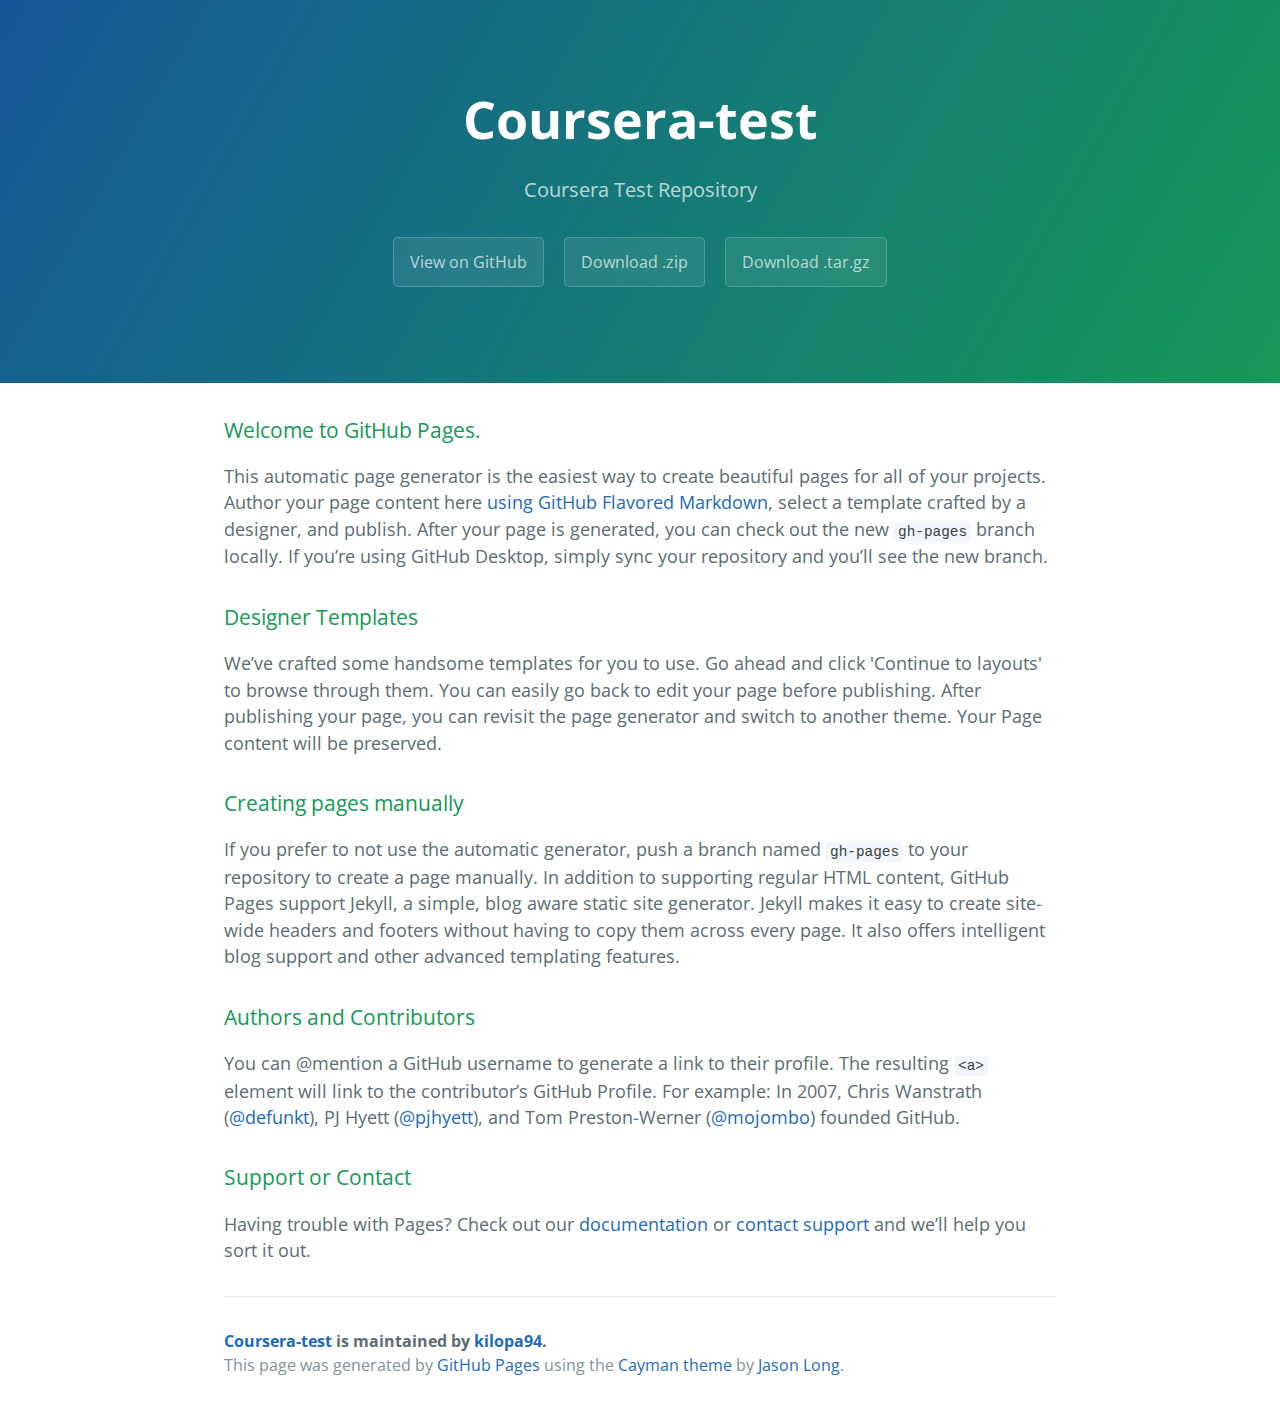
<file: index.html>
<!DOCTYPE html>
<html lang="en-us">
  <head>
    <meta charset="UTF-8">
    <title>Coursera-test by kilopa94</title>
    <meta name="viewport" content="width=device-width, initial-scale=1">
    <link rel="stylesheet" type="text/css" href="stylesheets/normalize.css" media="screen">
    <link href='https://fonts.googleapis.com/css?family=Open+Sans:400,700' rel='stylesheet' type='text/css'>
    <link rel="stylesheet" type="text/css" href="stylesheets/stylesheet.css" media="screen">
    <link rel="stylesheet" type="text/css" href="stylesheets/github-light.css" media="screen">
  </head>
  <body>
    <section class="page-header">
      <h1 class="project-name">Coursera-test</h1>
      <h2 class="project-tagline">Coursera Test Repository</h2>
      <a href="https://github.com/kilopa94/coursera-test" class="btn">View on GitHub</a>
      <a href="https://github.com/kilopa94/coursera-test/zipball/master" class="btn">Download .zip</a>
      <a href="https://github.com/kilopa94/coursera-test/tarball/master" class="btn">Download .tar.gz</a>
    </section>

    <section class="main-content">
      <h3>
<a id="welcome-to-github-pages" class="anchor" href="#welcome-to-github-pages" aria-hidden="true"><span aria-hidden="true" class="octicon octicon-link"></span></a>Welcome to GitHub Pages.</h3>

<p>This automatic page generator is the easiest way to create beautiful pages for all of your projects. Author your page content here <a href="https://guides.github.com/features/mastering-markdown/">using GitHub Flavored Markdown</a>, select a template crafted by a designer, and publish. After your page is generated, you can check out the new <code>gh-pages</code> branch locally. If you’re using GitHub Desktop, simply sync your repository and you’ll see the new branch.</p>

<h3>
<a id="designer-templates" class="anchor" href="#designer-templates" aria-hidden="true"><span aria-hidden="true" class="octicon octicon-link"></span></a>Designer Templates</h3>

<p>We’ve crafted some handsome templates for you to use. Go ahead and click 'Continue to layouts' to browse through them. You can easily go back to edit your page before publishing. After publishing your page, you can revisit the page generator and switch to another theme. Your Page content will be preserved.</p>

<h3>
<a id="creating-pages-manually" class="anchor" href="#creating-pages-manually" aria-hidden="true"><span aria-hidden="true" class="octicon octicon-link"></span></a>Creating pages manually</h3>

<p>If you prefer to not use the automatic generator, push a branch named <code>gh-pages</code> to your repository to create a page manually. In addition to supporting regular HTML content, GitHub Pages support Jekyll, a simple, blog aware static site generator. Jekyll makes it easy to create site-wide headers and footers without having to copy them across every page. It also offers intelligent blog support and other advanced templating features.</p>

<h3>
<a id="authors-and-contributors" class="anchor" href="#authors-and-contributors" aria-hidden="true"><span aria-hidden="true" class="octicon octicon-link"></span></a>Authors and Contributors</h3>

<p>You can @mention a GitHub username to generate a link to their profile. The resulting <code>&lt;a&gt;</code> element will link to the contributor’s GitHub Profile. For example: In 2007, Chris Wanstrath (<a href="https://github.com/defunkt" class="user-mention">@defunkt</a>), PJ Hyett (<a href="https://github.com/pjhyett" class="user-mention">@pjhyett</a>), and Tom Preston-Werner (<a href="https://github.com/mojombo" class="user-mention">@mojombo</a>) founded GitHub.</p>

<h3>
<a id="support-or-contact" class="anchor" href="#support-or-contact" aria-hidden="true"><span aria-hidden="true" class="octicon octicon-link"></span></a>Support or Contact</h3>

<p>Having trouble with Pages? Check out our <a href="https://help.github.com/pages">documentation</a> or <a href="https://github.com/contact">contact support</a> and we’ll help you sort it out.</p>

      <footer class="site-footer">
        <span class="site-footer-owner"><a href="https://github.com/kilopa94/coursera-test">Coursera-test</a> is maintained by <a href="https://github.com/kilopa94">kilopa94</a>.</span>

        <span class="site-footer-credits">This page was generated by <a href="https://pages.github.com">GitHub Pages</a> using the <a href="https://github.com/jasonlong/cayman-theme">Cayman theme</a> by <a href="https://twitter.com/jasonlong">Jason Long</a>.</span>
      </footer>

    </section>

  
  </body>
</html>
</file>
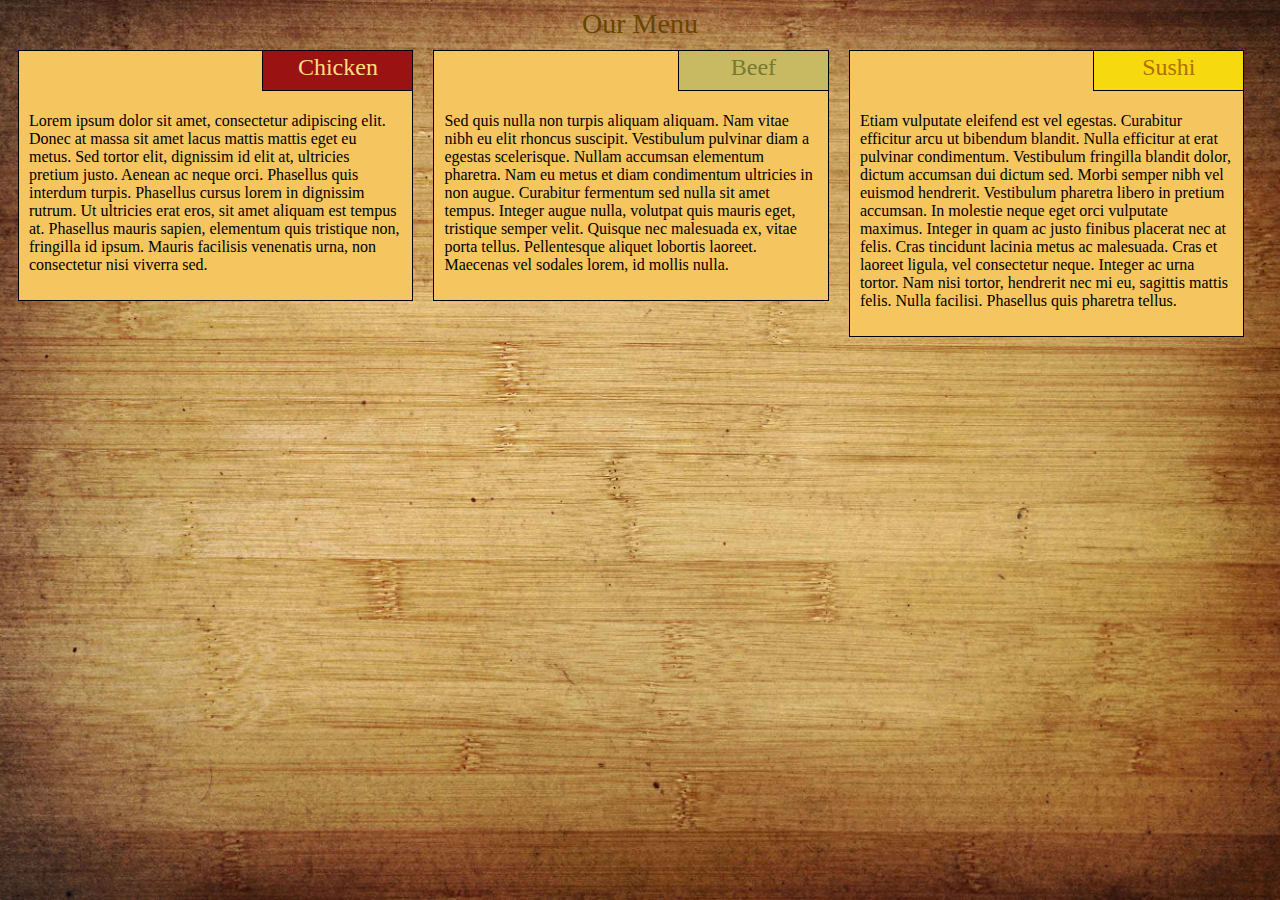
<file: module2-solution/index.html>
<!DOCTYPE html>
<html lang="en">
<head>
	<title>Assignment Solution for Module 2</title>
	<meta name="viewport" content="width=device-width, initial-scale=1">
	<link rel="stylesheet" type="text/css" href="css/styles.css">
</head>
<body>
<div class="pagetitle">Our Menu</div>
<div class="row">
	<div class="box">
		<p class="boxtitle">Chicken</p>
		<p class="boxcontent">Lorem ipsum dolor sit amet, consectetur adipiscing elit. Donec at massa sit amet lacus mattis mattis eget eu metus. Sed tortor elit, dignissim id elit at, ultricies pretium justo. Aenean ac neque orci. Phasellus quis interdum turpis. Phasellus cursus lorem in dignissim rutrum. Ut ultricies erat eros, sit amet aliquam est tempus at. Phasellus mauris sapien, elementum quis tristique non, fringilla id ipsum. Mauris facilisis venenatis urna, non consectetur nisi viverra sed.</p>
	</div>
	<div class="box">
		<p class="boxtitle">Beef</p>
		<p class="boxcontent">Sed quis nulla non turpis aliquam aliquam. Nam vitae nibh eu elit rhoncus suscipit. Vestibulum pulvinar diam a egestas scelerisque. Nullam accumsan elementum pharetra. Nam eu metus et diam condimentum ultricies in non augue. Curabitur fermentum sed nulla sit amet tempus. Integer augue nulla, volutpat quis mauris eget, tristique semper velit. Quisque nec malesuada ex, vitae porta tellus. Pellentesque aliquet lobortis laoreet. Maecenas vel sodales lorem, id mollis nulla.</p>
	</div>
	<div class="box">
		<p class="boxtitle">Sushi</p>
		<p class="boxcontent">Etiam vulputate eleifend est vel egestas. Curabitur efficitur arcu ut bibendum blandit. Nulla efficitur at erat pulvinar condimentum. Vestibulum fringilla blandit dolor, dictum accumsan dui dictum sed. Morbi semper nibh vel euismod hendrerit. Vestibulum pharetra libero in pretium accumsan. In molestie neque eget orci vulputate maximus. Integer in quam ac justo finibus placerat nec at felis. Cras tincidunt lacinia metus ac malesuada. Cras et laoreet ligula, vel consectetur neque. Integer ac urna tortor. Nam nisi tortor, hendrerit nec mi eu, sagittis mattis felis. Nulla facilisi. Phasellus quis pharetra tellus.</p>
	</div>
</div>
</body>
</html>
</file>
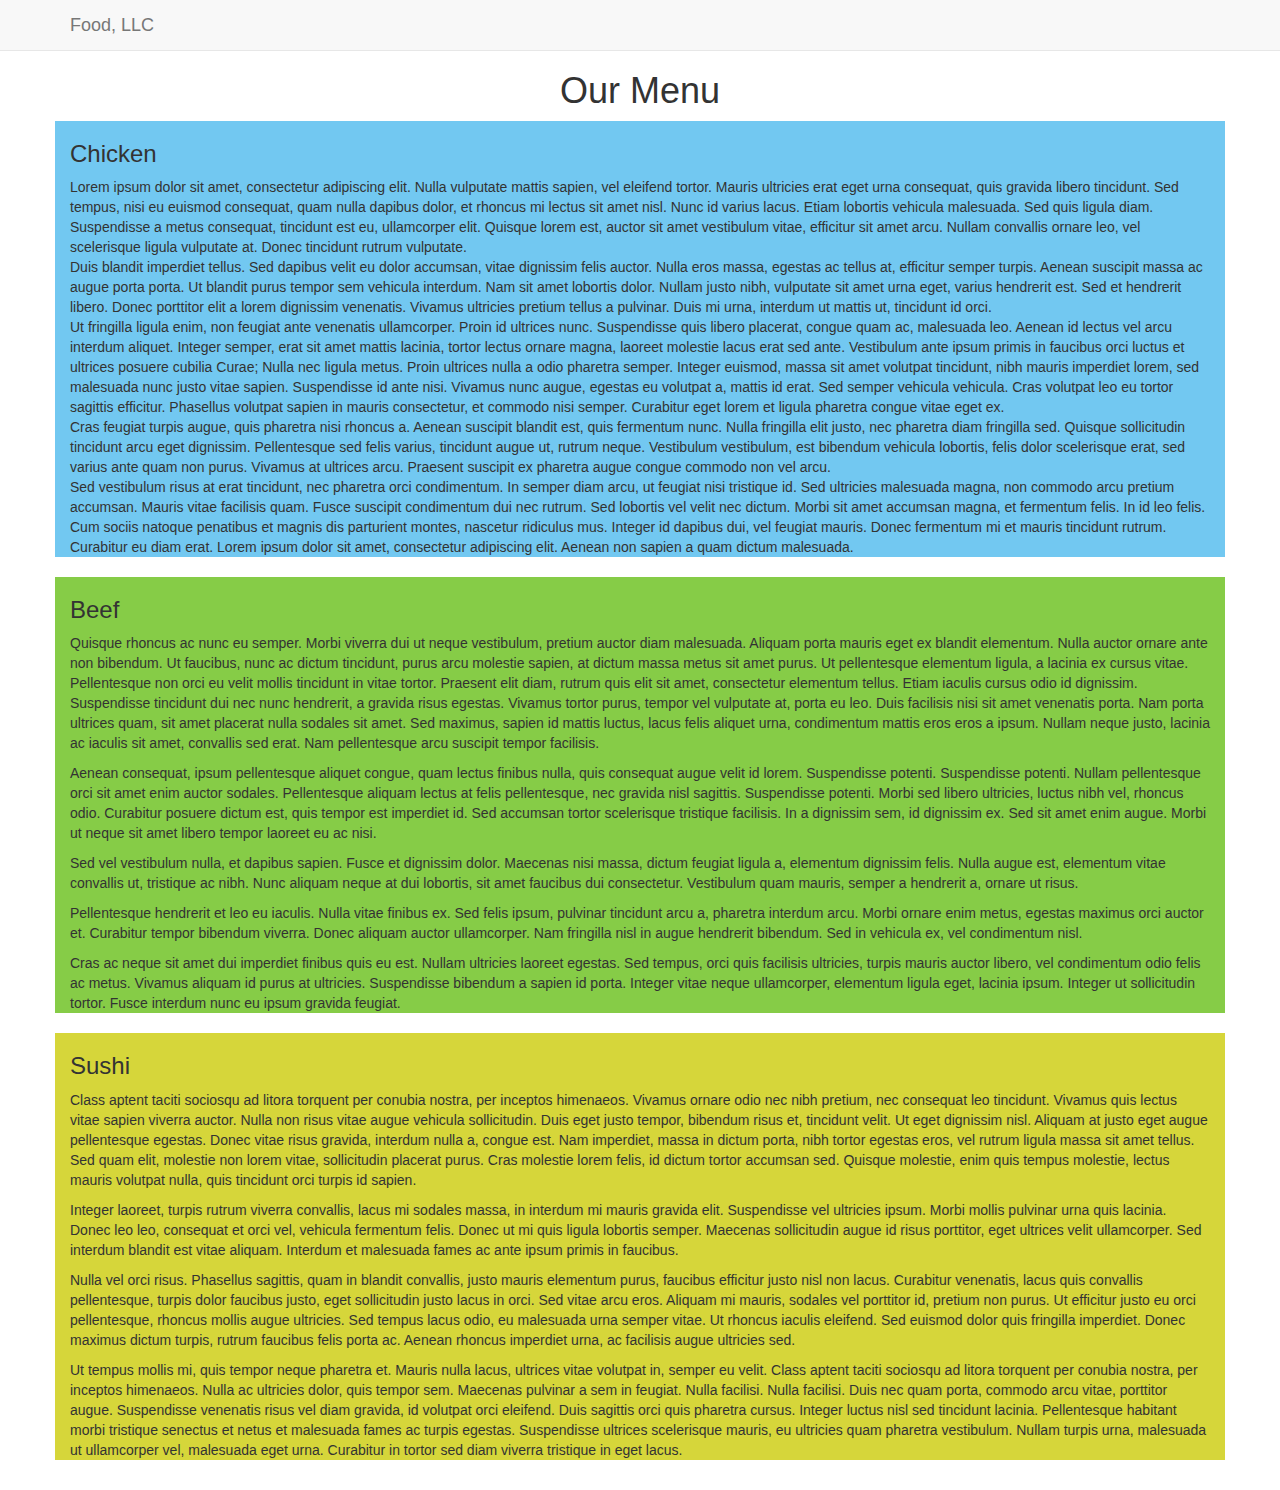
<file: module3-solution/index.html>
<!DOCTYPE html>
<html>
<head>
	<meta charset="UTF-8">
	<meta http-equiv="X-UA-Compatible" content="IE=edge">
	<meta name="viewport" content="width=device-width, initial-scale=1"></meta>
	<title>Prueba</title>
	<link rel="stylesheet" href="css/bootstrap.min.css">
	<link rel="stylesheet" href="css/styles.css">
</head>
<body>
<header>
	<nav class="navbar navbar-default navbar-static-top">
		<div class="container">
			<div class="navbar-header">
			    <button type="button" class="navbar-toggle collapsed" data-toggle="collapse" data-target="#collapsable-nav" aria-expanded="false">
					<span class="sr-only">Toggle navigation</span>
					<span class="icon-bar"></span>
					<span class="icon-bar"></span>
					<span class="icon-bar"></span>
				</button>
				<a class="navbar-brand" href="#">Food, LLC</a>
			</div>
		</div>
		<div class="collapse navbar-collapse" id="collapsable-nav">
			<ul class="nav navbar-nav">
				<li class="visible-xs"><a href="#Chicken">Chicken</a></li>
				<li class="visible-xs"><a href="#Beef">Beef</a></li>
				<li class="visible-xs"><a href="#Sushi">Sushi</a></li>
			</ul>
		</div>
	</nav>
</header>
<h1 class="text-center">Our Menu</h1>
<div id="main-content" class="container">
	<div id="bigboxes" class="row">
		<div id="Chicken" class="col-xs-12">
			<p><h3>Chicken</h3></p>
			Lorem ipsum dolor sit amet, consectetur adipiscing elit. Nulla vulputate mattis sapien, vel eleifend tortor. Mauris ultricies erat eget urna consequat, quis gravida libero tincidunt. Sed tempus, nisi eu euismod consequat, quam nulla dapibus dolor, et rhoncus mi lectus sit amet nisl. Nunc id varius lacus. Etiam lobortis vehicula malesuada. Sed quis ligula diam. Suspendisse a metus consequat, tincidunt est eu, ullamcorper elit. Quisque lorem est, auctor sit amet vestibulum vitae, efficitur sit amet arcu. Nullam convallis ornare leo, vel scelerisque ligula vulputate at. Donec tincidunt rutrum vulputate.<br>Duis blandit imperdiet tellus. Sed dapibus velit eu dolor accumsan, vitae dignissim felis auctor. Nulla eros massa, egestas ac tellus at, efficitur semper turpis. Aenean suscipit massa ac augue porta porta. Ut blandit purus tempor sem vehicula interdum. Nam sit amet lobortis dolor. Nullam justo nibh, vulputate sit amet urna eget, varius hendrerit est. Sed et hendrerit libero. Donec porttitor elit a lorem dignissim venenatis. Vivamus ultricies pretium tellus a pulvinar. Duis mi urna, interdum ut mattis ut, tincidunt id orci.<br>Ut fringilla ligula enim, non feugiat ante venenatis ullamcorper. Proin id ultrices nunc. Suspendisse quis libero placerat, congue quam ac, malesuada leo. Aenean id lectus vel arcu interdum aliquet. Integer semper, erat sit amet mattis lacinia, tortor lectus ornare magna, laoreet molestie lacus erat sed ante. Vestibulum ante ipsum primis in faucibus orci luctus et ultrices posuere cubilia Curae; Nulla nec ligula metus. Proin ultrices nulla a odio pharetra semper. Integer euismod, massa sit amet volutpat tincidunt, nibh mauris imperdiet lorem, sed malesuada nunc justo vitae sapien. Suspendisse id ante nisi. Vivamus nunc augue, egestas eu volutpat a, mattis id erat. Sed semper vehicula vehicula. Cras volutpat leo eu tortor sagittis efficitur. Phasellus volutpat sapien in mauris consectetur, et commodo nisi semper. Curabitur eget lorem et ligula pharetra congue vitae eget ex.<br>Cras feugiat turpis augue, quis pharetra nisi rhoncus a. Aenean suscipit blandit est, quis fermentum nunc. Nulla fringilla elit justo, nec pharetra diam fringilla sed. Quisque sollicitudin tincidunt arcu eget dignissim. Pellentesque sed felis varius, tincidunt augue ut, rutrum neque. Vestibulum vestibulum, est bibendum vehicula lobortis, felis dolor scelerisque erat, sed varius ante quam non purus. Vivamus at ultrices arcu. Praesent suscipit ex pharetra augue congue commodo non vel arcu.<br>Sed vestibulum risus at erat tincidunt, nec pharetra orci condimentum. In semper diam arcu, ut feugiat nisi tristique id. Sed ultricies malesuada magna, non commodo arcu pretium accumsan. Mauris vitae facilisis quam. Fusce suscipit condimentum dui nec rutrum. Sed lobortis vel velit nec dictum. Morbi sit amet accumsan magna, et fermentum felis. In id leo felis. Cum sociis natoque penatibus et magnis dis parturient montes, nascetur ridiculus mus. Integer id dapibus dui, vel feugiat mauris. Donec fermentum mi et mauris tincidunt rutrum. Curabitur eu diam erat. Lorem ipsum dolor sit amet, consectetur adipiscing elit. Aenean non sapien a quam dictum malesuada.
		</div>
		<div id="Beef" class="col-xs-12">
			<p><h3>Beef</h3></p>
			<p>Quisque rhoncus ac nunc eu semper. Morbi viverra dui ut neque vestibulum, pretium auctor diam malesuada. Aliquam porta mauris eget ex blandit elementum. Nulla auctor ornare ante non bibendum. Ut faucibus, nunc ac dictum tincidunt, purus arcu molestie sapien, at dictum massa metus sit amet purus. Ut pellentesque elementum ligula, a lacinia ex cursus vitae. Pellentesque non orci eu velit mollis tincidunt in vitae tortor. Praesent elit diam, rutrum quis elit sit amet, consectetur elementum tellus. Etiam iaculis cursus odio id dignissim. Suspendisse tincidunt dui nec nunc hendrerit, a gravida risus egestas. Vivamus tortor purus, tempor vel vulputate at, porta eu leo. Duis facilisis nisi sit amet venenatis porta. Nam porta ultrices quam, sit amet placerat nulla sodales sit amet. Sed maximus, sapien id mattis luctus, lacus felis aliquet urna, condimentum mattis eros eros a ipsum. Nullam neque justo, lacinia ac iaculis sit amet, convallis sed erat. Nam pellentesque arcu suscipit tempor facilisis.</p><p>Aenean consequat, ipsum pellentesque aliquet congue, quam lectus finibus nulla, quis consequat augue velit id lorem. Suspendisse potenti. Suspendisse potenti. Nullam pellentesque orci sit amet enim auctor sodales. Pellentesque aliquam lectus at felis pellentesque, nec gravida nisl sagittis. Suspendisse potenti. Morbi sed libero ultricies, luctus nibh vel, rhoncus odio. Curabitur posuere dictum est, quis tempor est imperdiet id. Sed accumsan tortor scelerisque tristique facilisis. In a dignissim sem, id dignissim ex. Sed sit amet enim augue. Morbi ut neque sit amet libero tempor laoreet eu ac nisi.</p><p>Sed vel vestibulum nulla, et dapibus sapien. Fusce et dignissim dolor. Maecenas nisi massa, dictum feugiat ligula a, elementum dignissim felis. Nulla augue est, elementum vitae convallis ut, tristique ac nibh. Nunc aliquam neque at dui lobortis, sit amet faucibus dui consectetur. Vestibulum quam mauris, semper a hendrerit a, ornare ut risus. <p>Pellentesque hendrerit et leo eu iaculis. Nulla vitae finibus ex. Sed felis ipsum, pulvinar tincidunt arcu a, pharetra interdum arcu. Morbi ornare enim metus, egestas maximus orci auctor et. Curabitur tempor bibendum viverra. Donec aliquam auctor ullamcorper. Nam fringilla nisl in augue hendrerit bibendum. Sed in vehicula ex, vel condimentum nisl.</p>Cras ac neque sit amet dui imperdiet finibus quis eu est. Nullam ultricies laoreet egestas. Sed tempus, orci quis facilisis ultricies, turpis mauris auctor libero, vel condimentum odio felis ac metus. Vivamus aliquam id purus at ultricies. Suspendisse bibendum a sapien id porta. Integer vitae neque ullamcorper, elementum ligula eget, lacinia ipsum. Integer ut sollicitudin tortor. Fusce interdum nunc eu ipsum gravida feugiat.
		</div>
		<div id="Sushi" class="col-xs-12">
			<p><h3>Sushi</h3></p>
			<p>Class aptent taciti sociosqu ad litora torquent per conubia nostra, per inceptos himenaeos. Vivamus ornare odio nec nibh pretium, nec consequat leo tincidunt. Vivamus quis lectus vitae sapien viverra auctor. Nulla non risus vitae augue vehicula sollicitudin. Duis eget justo tempor, bibendum risus et, tincidunt velit. Ut eget dignissim nisl. Aliquam at justo eget augue pellentesque egestas. Donec vitae risus gravida, interdum nulla a, congue est. Nam imperdiet, massa in dictum porta, nibh tortor egestas eros, vel rutrum ligula massa sit amet tellus. Sed quam elit, molestie non lorem vitae, sollicitudin placerat purus. Cras molestie lorem felis, id dictum tortor accumsan sed. Quisque molestie, enim quis tempus molestie, lectus mauris volutpat nulla, quis tincidunt orci turpis id sapien.</p><p>Integer laoreet, turpis rutrum viverra convallis, lacus mi sodales massa, in interdum mi mauris gravida elit. Suspendisse vel ultricies ipsum. Morbi mollis pulvinar urna quis lacinia. Donec leo leo, consequat et orci vel, vehicula fermentum felis. Donec ut mi quis ligula lobortis semper. Maecenas sollicitudin augue id risus porttitor, eget ultrices velit ullamcorper. Sed interdum blandit est vitae aliquam. Interdum et malesuada fames ac ante ipsum primis in faucibus.</p><p>Nulla vel orci risus. Phasellus sagittis, quam in blandit convallis, justo mauris elementum purus, faucibus efficitur justo nisl non lacus. Curabitur venenatis, lacus quis convallis pellentesque, turpis dolor faucibus justo, eget sollicitudin justo lacus in orci. Sed vitae arcu eros. Aliquam mi mauris, sodales vel porttitor id, pretium non purus. Ut efficitur justo eu orci pellentesque, rhoncus mollis augue ultricies. Sed tempus lacus odio, eu malesuada urna semper vitae. Ut rhoncus iaculis eleifend. Sed euismod dolor quis fringilla imperdiet. Donec maximus dictum turpis, rutrum faucibus felis porta ac. Aenean rhoncus imperdiet urna, ac facilisis augue ultricies sed.</p>Ut tempus mollis mi, quis tempor neque pharetra et. Mauris nulla lacus, ultrices vitae volutpat in, semper eu velit. Class aptent taciti sociosqu ad litora torquent per conubia nostra, per inceptos himenaeos. Nulla ac ultricies dolor, quis tempor sem. Maecenas pulvinar a sem in feugiat. Nulla facilisi. Nulla facilisi. Duis nec quam porta, commodo arcu vitae, porttitor augue. Suspendisse venenatis risus vel diam gravida, id volutpat orci eleifend. Duis sagittis orci quis pharetra cursus. Integer luctus nisl sed tincidunt lacinia. Pellentesque habitant morbi tristique senectus et netus et malesuada fames ac turpis egestas. Suspendisse ultrices scelerisque mauris, eu ultricies quam pharetra vestibulum. Nullam turpis urna, malesuada ut ullamcorper vel, malesuada eget urna. Curabitur in tortor sed diam viverra tristique in eget lacus.
		</div>
	</div>
</div>
<script src="https://ajax.googleapis.com/ajax/libs/jquery/3.1.0/jquery.min.js"></script>
<script src="js/bootstrap.min.js"></script>
</body>
</html>
</file>
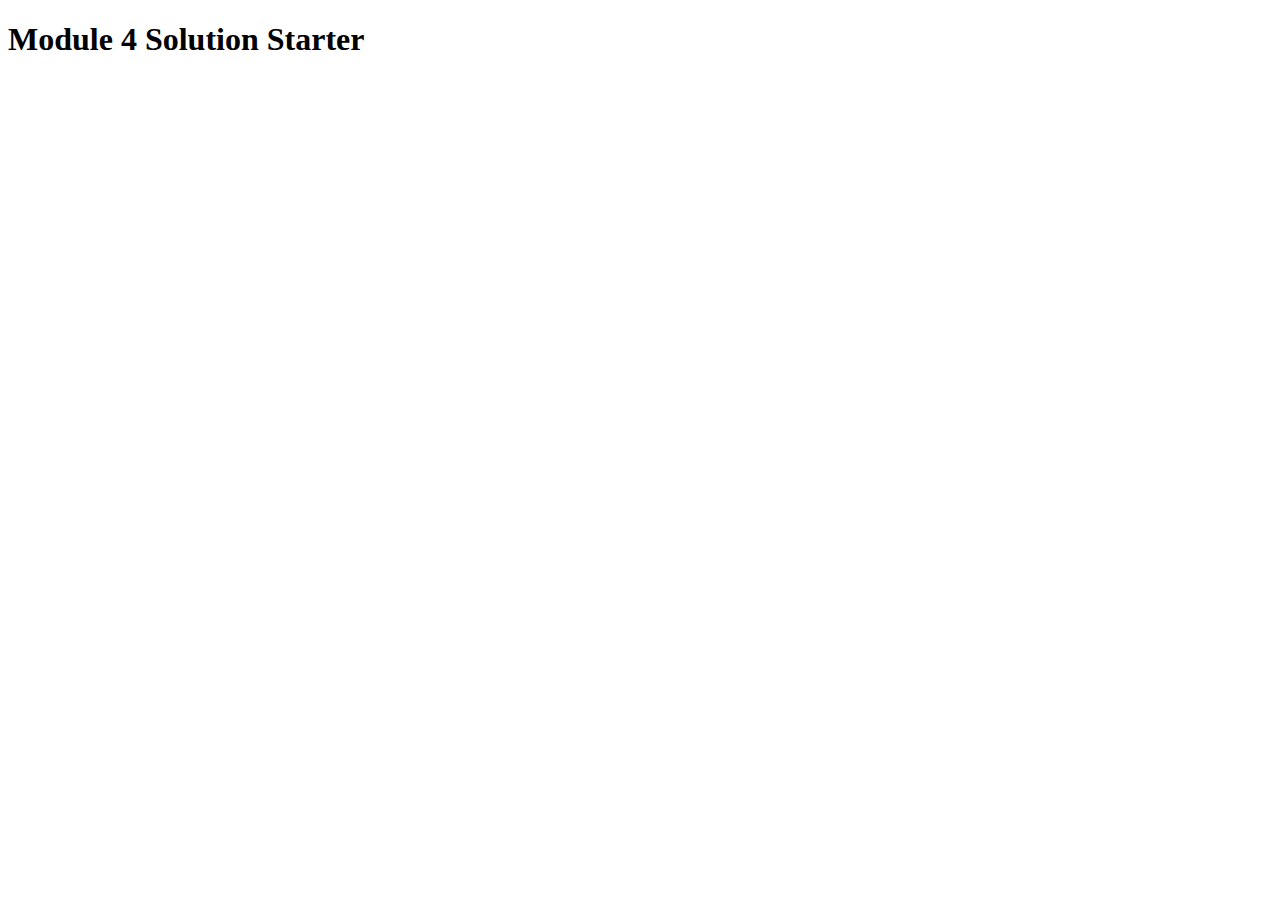
<file: module4-solution/index.html>
<!DOCTYPE html>
<html>
<head>
  <meta charset="utf-8">
  <title>Module 4 Solution Starter</title>
  <script>
    var names = []; // DO NOT REMOVE
  </script>
  <script src="SpeakHello.js"></script>
  <script src="SpeakGoodBye.js"></script>
  <script src="script.js"></script>
</head>
<body>
  <h1>Module 4 Solution Starter</h1>
</body>
</html>
</file>
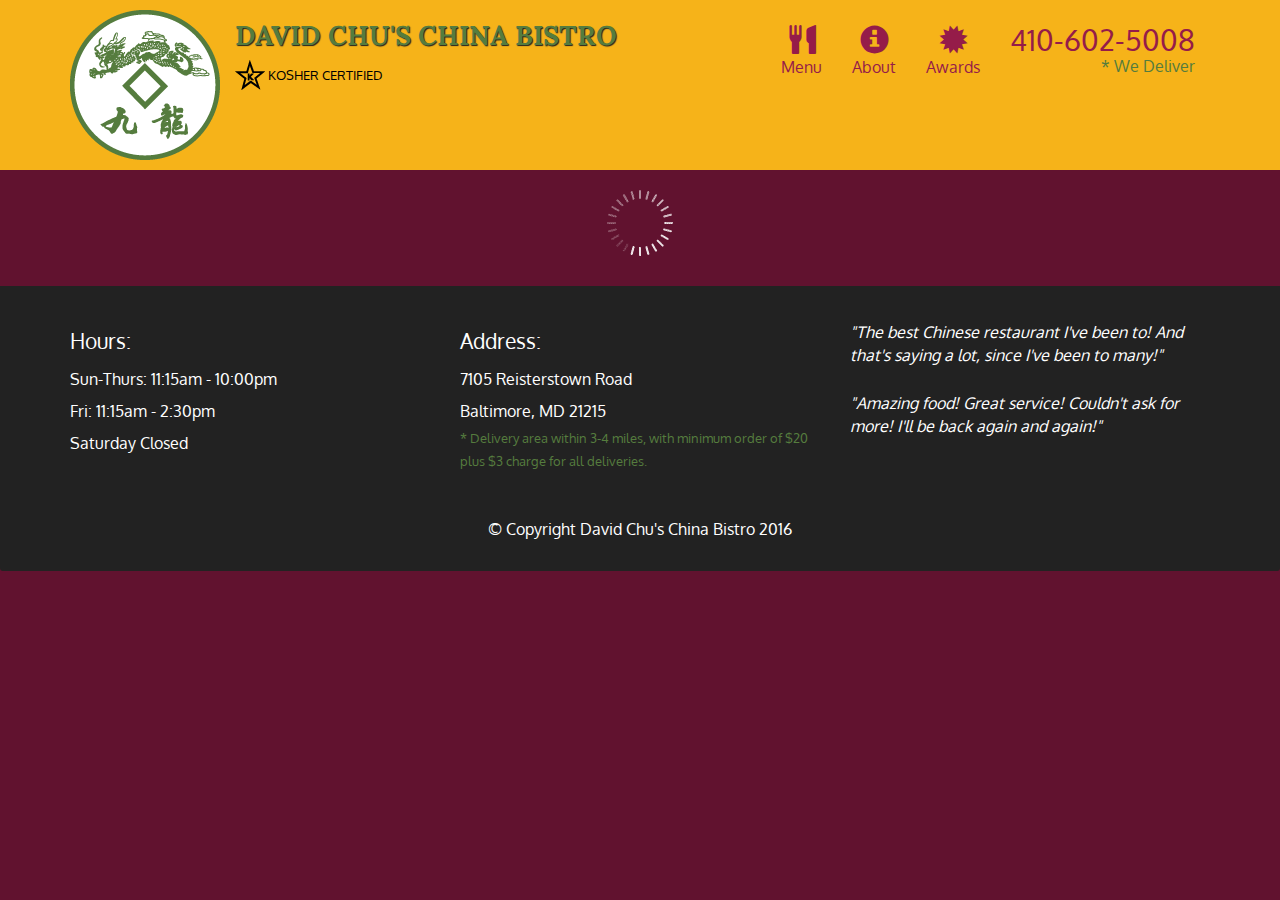
<file: module5-solution/index.html>
<!doctype html>
<html lang="en">
  <head>
    <meta charset="utf-8">
    <meta http-equiv="X-UA-Compatible" content="IE=edge">
    <meta name="viewport" content="width=device-width, initial-scale=1">
    <title>David Chu's China Bistro</title>
    <link rel="stylesheet" href="css/bootstrap.min.css">
    <link rel="stylesheet" href="css/styles.css">
    <link href='https://fonts.googleapis.com/css?family=Oxygen:400,300,700' rel='stylesheet' type='text/css'>
    <link href='https://fonts.googleapis.com/css?family=Lora' rel='stylesheet' type='text/css'>
  </head>
<body>
  <header>
    <nav id="header-nav" class="navbar navbar-default">
      <div class="container">
        <div class="navbar-header">
          <a href="index.html" class="pull-left visible-md visible-lg">
            <div id="logo-img" alt="Logo image"></div>
          </a>

          <div class="navbar-brand">
            <a href="index.html"><h1>David Chu's China Bistro</h1></a>
            <p>
              <img src="images/star-k-logo.png" alt="Kosher certification">
              <span>Kosher Certified</span>
            </p>
          </div>

          <button id="navbarToggle" type="button" class="navbar-toggle collapsed" data-toggle="collapse" data-target="#collapsable-nav" aria-expanded="false">
            <span class="sr-only">Toggle navigation</span>
            <span class="icon-bar"></span>
            <span class="icon-bar"></span>
            <span class="icon-bar"></span>
          </button>
        </div>
        
        <div id="collapsable-nav" class="collapse navbar-collapse">
           <ul id="nav-list" class="nav navbar-nav navbar-right">
            <li id="navHomeButton" class="visible-xs active">
              <a href="index.html">
                <span class="glyphicon glyphicon-home"></span> Home</a>
            </li>
            <li id="navMenuButton">
              <a href="#" onclick="$dc.loadMenuCategories();">
                <span class="glyphicon glyphicon-cutlery"></span><br class="hidden-xs"> Menu</a>
            </li>
            <li>
              <a href="#">
                <span class="glyphicon glyphicon-info-sign"></span><br class="hidden-xs"> About</a>
            </li>
            <li>
              <a href="#">
                <span class="glyphicon glyphicon-certificate"></span><br class="hidden-xs"> Awards</a>
            </li>
            <li id="phone" class="hidden-xs">
              <a href="tel:410-602-5008">
                <span>410-602-5008</span></a><div>* We Deliver</div>
            </li>
          </ul><!-- #nav-list -->
        </div><!-- .collapse .navbar-collapse -->
      </div><!-- .container -->
    </nav><!-- #header-nav -->
  </header>

  <div id="call-btn" class="visible-xs">
    <a class="btn" href="tel:410-602-5008">
    <span class="glyphicon glyphicon-earphone"></span>
    410-602-5008
    </a>
  </div>
  <div id="xs-deliver" class="text-center visible-xs">* We Deliver</div>

  <div id="main-content" class="container"></div>

  <footer class="panel-footer">
    <div class="container">
      <div class="row">
        <section id="hours" class="col-sm-4">
          <span>Hours:</span><br>
          Sun-Thurs: 11:15am - 10:00pm<br>
          Fri: 11:15am - 2:30pm<br>
          Saturday Closed
          <hr class="visible-xs">
        </section>
        <section id="address" class="col-sm-4">
          <span>Address:</span><br>
          7105 Reisterstown Road<br>
          Baltimore, MD 21215
          <p>* Delivery area within 3-4 miles, with minimum order of $20 plus $3 charge for all deliveries.</p>
          <hr class="visible-xs">
        </section>
        <section id="testimonials" class="col-sm-4">
          <p>"The best Chinese restaurant I've been to! And that's saying a lot, since I've been to many!"</p>
          <p>"Amazing food! Great service! Couldn't ask for more! I'll be back again and again!"</p>
        </section>
      </div>
      <div class="text-center">&copy; Copyright David Chu's China Bistro 2016</div>
    </div>
  </footer>

  <!-- jQuery (Bootstrap JS plugins depend on it) -->
  <script src="js/jquery-2.1.4.min.js"></script>
  <script src="js/bootstrap.min.js"></script>
  <script src="js/ajax-utils.js"></script>
  <script src="js/script.js"></script>
</body>
</html>
</file>
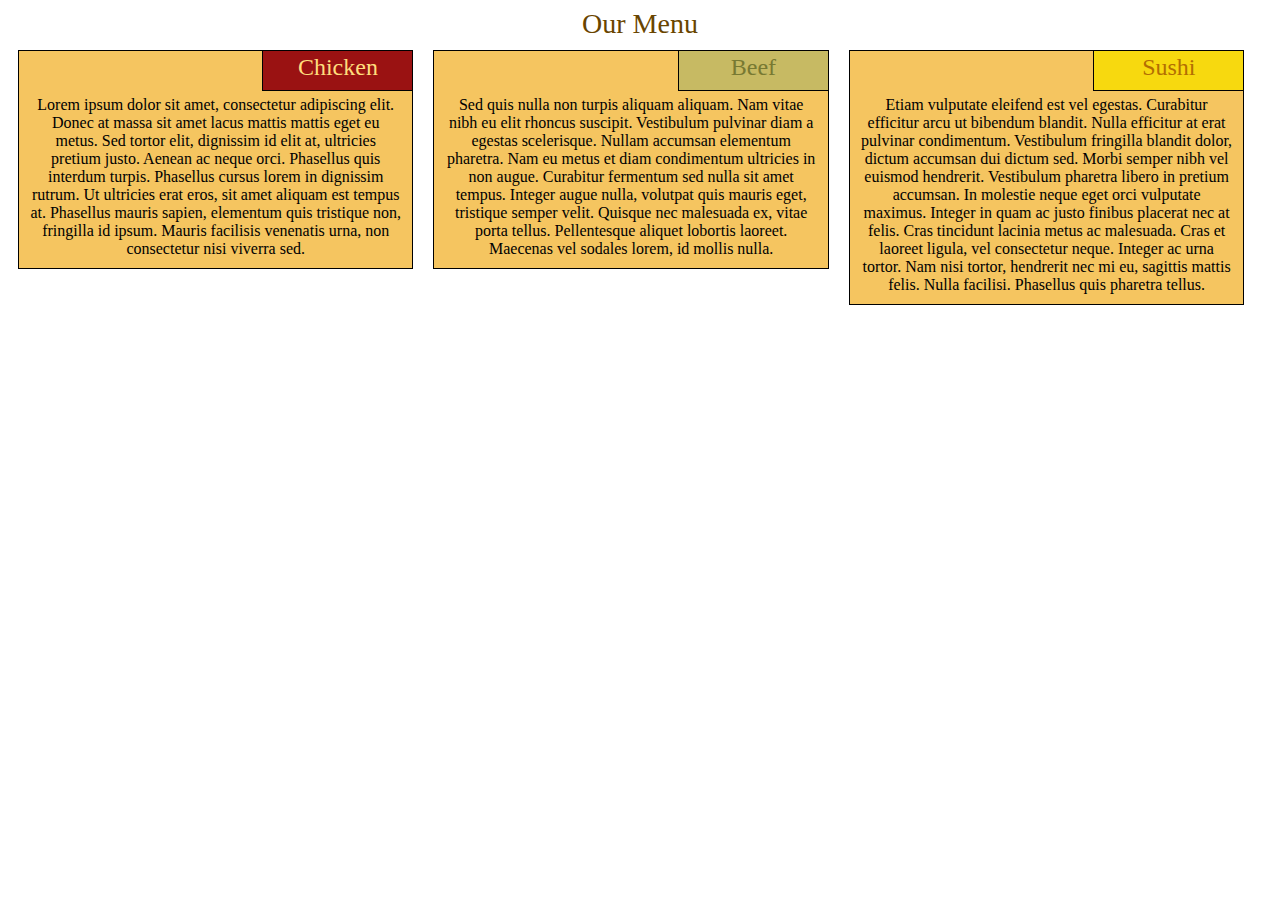
<file: site/index.html>
<!DOCTYPE html>
<html lang="en">
<head>
	<title>Assignment Solution for Module 2</title>
	<meta name="viewport" content="width=device-width, initial-scale=1">
	<link rel="stylesheet" type="text/css" href="css/styles.css">
</head>
<body>
<div class="pagetitle">Our Menu</div>
<div class="row">
	<div class="box">
		<p class="boxtitle">Chicken</p>
		<section>Lorem ipsum dolor sit amet, consectetur adipiscing elit. Donec at massa sit amet lacus mattis mattis eget eu metus. Sed tortor elit, dignissim id elit at, ultricies pretium justo. Aenean ac neque orci. Phasellus quis interdum turpis. Phasellus cursus lorem in dignissim rutrum. Ut ultricies erat eros, sit amet aliquam est tempus at. Phasellus mauris sapien, elementum quis tristique non, fringilla id ipsum. Mauris facilisis venenatis urna, non consectetur nisi viverra sed.</section>
	</div>
	<div class="box">
		<p class="boxtitle">Beef</p>
		<section>Sed quis nulla non turpis aliquam aliquam. Nam vitae nibh eu elit rhoncus suscipit. Vestibulum pulvinar diam a egestas scelerisque. Nullam accumsan elementum pharetra. Nam eu metus et diam condimentum ultricies in non augue. Curabitur fermentum sed nulla sit amet tempus. Integer augue nulla, volutpat quis mauris eget, tristique semper velit. Quisque nec malesuada ex, vitae porta tellus. Pellentesque aliquet lobortis laoreet. Maecenas vel sodales lorem, id mollis nulla.</section>
	</div>
	<div class="box">
		<p class="boxtitle">Sushi</p>
		<section>Etiam vulputate eleifend est vel egestas. Curabitur efficitur arcu ut bibendum blandit. Nulla efficitur at erat pulvinar condimentum. Vestibulum fringilla blandit dolor, dictum accumsan dui dictum sed. Morbi semper nibh vel euismod hendrerit. Vestibulum pharetra libero in pretium accumsan. In molestie neque eget orci vulputate maximus. Integer in quam ac justo finibus placerat nec at felis. Cras tincidunt lacinia metus ac malesuada. Cras et laoreet ligula, vel consectetur neque. Integer ac urna tortor. Nam nisi tortor, hendrerit nec mi eu, sagittis mattis felis. Nulla facilisi. Phasellus quis pharetra tellus.</section>
	</div>
</div>
</body>
</html>
</file>
<file: stylesheets/stylesheet.css>
* {
  box-sizing: border-box; }

body {
  padding: 0;
  margin: 0;
  font-family: "Open Sans", "Helvetica Neue", Helvetica, Arial, sans-serif;
  font-size: 16px;
  line-height: 1.5;
  color: #606c71; }

a {
  color: #1e6bb8;
  text-decoration: none; }
  a:hover {
    text-decoration: underline; }

.btn {
  display: inline-block;
  margin-bottom: 1rem;
  color: rgba(255, 255, 255, 0.7);
  background-color: rgba(255, 255, 255, 0.08);
  border-color: rgba(255, 255, 255, 0.2);
  border-style: solid;
  border-width: 1px;
  border-radius: 0.3rem;
  transition: color 0.2s, background-color 0.2s, border-color 0.2s; }
  .btn + .btn {
    margin-left: 1rem; }

.btn:hover {
  color: rgba(255, 255, 255, 0.8);
  text-decoration: none;
  background-color: rgba(255, 255, 255, 0.2);
  border-color: rgba(255, 255, 255, 0.3); }

@media screen and (min-width: 64em) {
  .btn {
    padding: 0.75rem 1rem; } }

@media screen and (min-width: 42em) and (max-width: 64em) {
  .btn {
    padding: 0.6rem 0.9rem;
    font-size: 0.9rem; } }

@media screen and (max-width: 42em) {
  .btn {
    display: block;
    width: 100%;
    padding: 0.75rem;
    font-size: 0.9rem; }
    .btn + .btn {
      margin-top: 1rem;
      margin-left: 0; } }

.page-header {
  color: #fff;
  text-align: center;
  background-color: #159957;
  background-image: linear-gradient(120deg, #155799, #159957); }

@media screen and (min-width: 64em) {
  .page-header {
    padding: 5rem 6rem; } }

@media screen and (min-width: 42em) and (max-width: 64em) {
  .page-header {
    padding: 3rem 4rem; } }

@media screen and (max-width: 42em) {
  .page-header {
    padding: 2rem 1rem; } }

.project-name {
  margin-top: 0;
  margin-bottom: 0.1rem; }

@media screen and (min-width: 64em) {
  .project-name {
    font-size: 3.25rem; } }

@media screen and (min-width: 42em) and (max-width: 64em) {
  .project-name {
    font-size: 2.25rem; } }

@media screen and (max-width: 42em) {
  .project-name {
    font-size: 1.75rem; } }

.project-tagline {
  margin-bottom: 2rem;
  font-weight: normal;
  opacity: 0.7; }

@media screen and (min-width: 64em) {
  .project-tagline {
    font-size: 1.25rem; } }

@media screen and (min-width: 42em) and (max-width: 64em) {
  .project-tagline {
    font-size: 1.15rem; } }

@media screen and (max-width: 42em) {
  .project-tagline {
    font-size: 1rem; } }

.main-content :first-child {
  margin-top: 0; }
.main-content img {
  max-width: 100%; }
.main-content h1, .main-content h2, .main-content h3, .main-content h4, .main-content h5, .main-content h6 {
  margin-top: 2rem;
  margin-bottom: 1rem;
  font-weight: normal;
  color: #159957; }
.main-content p {
  margin-bottom: 1em; }
.main-content code {
  padding: 2px 4px;
  font-family: Consolas, "Liberation Mono", Menlo, Courier, monospace;
  font-size: 0.9rem;
  color: #383e41;
  background-color: #f3f6fa;
  border-radius: 0.3rem; }
.main-content pre {
  padding: 0.8rem;
  margin-top: 0;
  margin-bottom: 1rem;
  font: 1rem Consolas, "Liberation Mono", Menlo, Courier, monospace;
  color: #567482;
  word-wrap: normal;
  background-color: #f3f6fa;
  border: solid 1px #dce6f0;
  border-radius: 0.3rem; }
  .main-content pre > code {
    padding: 0;
    margin: 0;
    font-size: 0.9rem;
    color: #567482;
    word-break: normal;
    white-space: pre;
    background: transparent;
    border: 0; }
.main-content .highlight {
  margin-bottom: 1rem; }
  .main-content .highlight pre {
    margin-bottom: 0;
    word-break: normal; }
.main-content .highlight pre, .main-content pre {
  padding: 0.8rem;
  overflow: auto;
  font-size: 0.9rem;
  line-height: 1.45;
  border-radius: 0.3rem; }
.main-content pre code, .main-content pre tt {
  display: inline;
  max-width: initial;
  padding: 0;
  margin: 0;
  overflow: initial;
  line-height: inherit;
  word-wrap: normal;
  background-color: transparent;
  border: 0; }
  .main-content pre code:before, .main-content pre code:after, .main-content pre tt:before, .main-content pre tt:after {
    content: normal; }
.main-content ul, .main-content ol {
  margin-top: 0; }
.main-content blockquote {
  padding: 0 1rem;
  margin-left: 0;
  color: #819198;
  border-left: 0.3rem solid #dce6f0; }
  .main-content blockquote > :first-child {
    margin-top: 0; }
  .main-content blockquote > :last-child {
    margin-bottom: 0; }
.main-content table {
  display: block;
  width: 100%;
  overflow: auto;
  word-break: normal;
  word-break: keep-all; }
  .main-content table th {
    font-weight: bold; }
  .main-content table th, .main-content table td {
    padding: 0.5rem 1rem;
    border: 1px solid #e9ebec; }
.main-content dl {
  padding: 0; }
  .main-content dl dt {
    padding: 0;
    margin-top: 1rem;
    font-size: 1rem;
    font-weight: bold; }
  .main-content dl dd {
    padding: 0;
    margin-bottom: 1rem; }
.main-content hr {
  height: 2px;
  padding: 0;
  margin: 1rem 0;
  background-color: #eff0f1;
  border: 0; }

@media screen and (min-width: 64em) {
  .main-content {
    max-width: 64rem;
    padding: 2rem 6rem;
    margin: 0 auto;
    font-size: 1.1rem; } }

@media screen and (min-width: 42em) and (max-width: 64em) {
  .main-content {
    padding: 2rem 4rem;
    font-size: 1.1rem; } }

@media screen and (max-width: 42em) {
  .main-content {
    padding: 2rem 1rem;
    font-size: 1rem; } }

.site-footer {
  padding-top: 2rem;
  margin-top: 2rem;
  border-top: solid 1px #eff0f1; }

.site-footer-owner {
  display: block;
  font-weight: bold; }

.site-footer-credits {
  color: #819198; }

@media screen and (min-width: 64em) {
  .site-footer {
    font-size: 1rem; } }

@media screen and (min-width: 42em) and (max-width: 64em) {
  .site-footer {
    font-size: 1rem; } }

@media screen and (max-width: 42em) {
  .site-footer {
    font-size: 0.9rem; } }
</file>
<file: stylesheets/github-light.css>
/*
The MIT License (MIT)

Copyright (c) 2016 GitHub, Inc.

Permission is hereby granted, free of charge, to any person obtaining a copy
of this software and associated documentation files (the "Software"), to deal
in the Software without restriction, including without limitation the rights
to use, copy, modify, merge, publish, distribute, sublicense, and/or sell
copies of the Software, and to permit persons to whom the Software is
furnished to do so, subject to the following conditions:

The above copyright notice and this permission notice shall be included in all
copies or substantial portions of the Software.

THE SOFTWARE IS PROVIDED "AS IS", WITHOUT WARRANTY OF ANY KIND, EXPRESS OR
IMPLIED, INCLUDING BUT NOT LIMITED TO THE WARRANTIES OF MERCHANTABILITY,
FITNESS FOR A PARTICULAR PURPOSE AND NONINFRINGEMENT. IN NO EVENT SHALL THE
AUTHORS OR COPYRIGHT HOLDERS BE LIABLE FOR ANY CLAIM, DAMAGES OR OTHER
LIABILITY, WHETHER IN AN ACTION OF CONTRACT, TORT OR OTHERWISE, ARISING FROM,
OUT OF OR IN CONNECTION WITH THE SOFTWARE OR THE USE OR OTHER DEALINGS IN THE
SOFTWARE.

*/

.pl-c /* comment */ {
  color: #969896;
}

.pl-c1 /* constant, variable.other.constant, support, meta.property-name, support.constant, support.variable, meta.module-reference, markup.raw, meta.diff.header */,
.pl-s .pl-v /* string variable */ {
  color: #0086b3;
}

.pl-e /* entity */,
.pl-en /* entity.name */ {
  color: #795da3;
}

.pl-smi /* variable.parameter.function, storage.modifier.package, storage.modifier.import, storage.type.java, variable.other */,
.pl-s .pl-s1 /* string source */ {
  color: #333;
}

.pl-ent /* entity.name.tag */ {
  color: #63a35c;
}

.pl-k /* keyword, storage, storage.type */ {
  color: #a71d5d;
}

.pl-s /* string */,
.pl-pds /* punctuation.definition.string, string.regexp.character-class */,
.pl-s .pl-pse .pl-s1 /* string punctuation.section.embedded source */,
.pl-sr /* string.regexp */,
.pl-sr .pl-cce /* string.regexp constant.character.escape */,
.pl-sr .pl-sre /* string.regexp source.ruby.embedded */,
.pl-sr .pl-sra /* string.regexp string.regexp.arbitrary-repitition */ {
  color: #183691;
}

.pl-v /* variable */ {
  color: #ed6a43;
}

.pl-id /* invalid.deprecated */ {
  color: #b52a1d;
}

.pl-ii /* invalid.illegal */ {
  color: #f8f8f8;
  background-color: #b52a1d;
}

.pl-sr .pl-cce /* string.regexp constant.character.escape */ {
  font-weight: bold;
  color: #63a35c;
}

.pl-ml /* markup.list */ {
  color: #693a17;
}

.pl-mh /* markup.heading */,
.pl-mh .pl-en /* markup.heading entity.name */,
.pl-ms /* meta.separator */ {
  font-weight: bold;
  color: #1d3e81;
}

.pl-mq /* markup.quote */ {
  color: #008080;
}

.pl-mi /* markup.italic */ {
  font-style: italic;
  color: #333;
}

.pl-mb /* markup.bold */ {
  font-weight: bold;
  color: #333;
}

.pl-md /* markup.deleted, meta.diff.header.from-file */ {
  color: #bd2c00;
  background-color: #ffecec;
}

.pl-mi1 /* markup.inserted, meta.diff.header.to-file */ {
  color: #55a532;
  background-color: #eaffea;
}

.pl-mdr /* meta.diff.range */ {
  font-weight: bold;
  color: #795da3;
}

.pl-mo /* meta.output */ {
  color: #1d3e81;
}
</file>
<file: module2-solution/css/styles.css>
* {
	box-sizing: border-box;
}

body {
	background: url('../images/background.jpg') no-repeat center center fixed;
	background-size: cover;
}

.row {
	width:100%;
	text-align: center;
}

.pagetitle {
	font-family: "Comic Sans MS", serif;
	font-size: 175%;
	text-align: center;
	color:#694500;
}

.box {
	position: relative;
	background-color: #f5c560;
	border: 1px solid black;
	float: left;
	margin: 10px;
	padding-top: 45px;
	padding-right: 10px;
	padding-left: 10px;
	padding-bottom: 10px;
}

.boxtitle {
	position: absolute;
	font-family: "Comic Sans MS", serif;
	font-size: 150%;
	top: 0;
	right: 0;
	width: 150px;
	height: 40px;
	padding-top: 3px;
	border-bottom: 1px solid black;
	border-left: 1px solid black;
	margin-top: 0px;
}

.box:nth-child(1) > .boxtitle {
	background-color: #9a1212;
	color: #ffde7d;
}

.box:nth-child(2) > .boxtitle {
	background-color: #c7ba63;
	color: #787932;
}

.box:nth-child(2) > .boxtitle {
	background-color: #c7ba63;
	color: #787932;
}

.box:nth-child(3) > .boxtitle {
	background-color: #f7d90f;
	color: #b36e02;
}

.boxcontent {
	clear: right;
	text-align: left;
	font-family: "Times New Roman";

}

@media (min-width: 992px) {
	.box {
		width: 31.2852%;
	}
}

@media (min-width: 768px) and (max-width: 991px) {
	.box {
		width: 47%;
	}
	.box:nth-child(3) {
		width: 97%;
	}
}
@media (max-width: 767px) {
	.box {
		width: 97%;
	}
}
</file>
<file: module3-solution/css/styles.css>
.navbar-collapse.collapse.in {
	background: #d05526;
}

.nav.navbar-nav > li > a{
	color: white;
	text-align: center;
}
.nav.navbar-nav > li > a:hover{
	color: yellow;
}

#Chicken{
	background: #72c8f1;
}

#Beef {
	background: #86cc47;
	margin-top: 20px;
}

#Sushi {
	background: #d6d63a;
	margin-top: 20px;
	margin-bottom: 30px;
}
</file>
<file: module5-solution/css/styles.css>
body {
  font-size: 16px;
  color: #fff;
  background-color: #61122f;
  font-family: 'Oxygen', sans-serif;
}

/** HEADER **/
#header-nav {
  background-color: #f6b319;
  border-radius: 0;
  border: 0;
}

#logo-img {
  background: url('../images/restaurant-logo_large.png') no-repeat;
  width: 150px;
  height: 150px;
  margin: 10px 15px 10px 0;
}

.navbar-brand {
  padding-top: 25px;
}
.navbar-brand h1 { /* Restaurant name */
  font-family: 'Lora', serif;
  color: #557c3e;
  font-size: 1.5em;
  text-transform: uppercase;
  font-weight: bold;
  text-shadow: 1px 1px 1px #222;
  margin-top: 0;
  margin-bottom: 0;
  line-height: .75;
}
.navbar-brand a:hover, .navbar-brand a:focus {
  text-decoration: none;
}
.navbar-brand p { /* Kosher cert */
  color: #000;
  text-transform: uppercase;
  font-size: .7em;
  margin-top: 15px;
}
.navbar-brand p span { /* Star-K */
  vertical-align: middle;
}

#nav-list {
  margin-top: 10px;
}
#nav-list a {
  color: #951C49;
  text-align: center;
}
#nav-list a:hover {
  background: #E7E7E7;
}
#nav-list a span {
  font-size: 1.8em;
}

#phone {
  margin-top: 5px;
}
#phone a { /* Phone number */
  text-align: right;
  padding-bottom: 0;
}
#phone div { /* We Deliver */
  color: #557c3e;
  text-align: right;
  padding-right: 15px;
}

.navbar-header button.navbar-toggle, .navbar-header .icon-bar {
  border: 1px solid #61122f;
}
.navbar-header button.navbar-toggle {
  clear: both;
  margin-top: -30px;
}
/* END HEADER */

/* FOOTER */
.panel-footer {
  margin-top: 30px;
  padding-top: 35px;
  padding-bottom: 30px;
  background-color: #222;
  border-top: 0;
}
.panel-footer div.row {
  margin-bottom: 35px;
}
#hours, #address {
  line-height: 2;
}
#hours > span, #address > span {
  font-size: 1.3em;
}
#address p {
  color: #557c3e;
  font-size: .8em;
  line-height: 1.8;
}
#testimonials {
  font-style: italic;
}
#testimonials p:nth-child(2) {
  margin-top: 25px;
}
/* END FOOTER */



/* HOME PAGE */
.container .jumbotron {
  box-shadow: 0 0 50px #3F0C1F;
  border: 2px solid #3F0C1F;
}

#menu-tile, #specials-tile, #map-tile {
  height: 250px;
  width: 100%;
  margin-bottom: 15px;
  position: relative;
  border: 2px solid #3F0C1F;
  overflow: hidden;
}
#menu-tile:hover, #specials-tile:hover, #map-tile:hover {
  box-shadow: 0 1px 5px 1px #cccccc;
}
#menu-tile {
  background: url('../images/menu-tile.jpg') no-repeat;
  background-position: center;
}
#specials-tile {
  background: url('../images/specials-tile.jpg') no-repeat;
  background-position: center;
}
#menu-tile span, #specials-tile span, #map-tile span {
  position: absolute;
  bottom: 0;
  right: 0;
  width: 100%;
  text-align: center;
  font-size: 1.6em;
  text-transform: uppercase;
  background-color: #000;
  color: #fff;
  opacity: .8;
}
/* END HOME PAGE */

/* MENU CATEGORIES PAGE */
.category-tile { 
  position: relative;
  border: 2px solid #3F0C1F;
  overflow: hidden;
  width: 200px;
  height: 200px;
  margin: 0 auto 15px;
}
.category-tile span {
  position: absolute;
  bottom: 0;
  right: 0;
  width: 100%;
  text-align: center;
  font-size: 1.2em;
  text-transform: uppercase;
  background-color: #000;
  color: #fff;
  opacity: .8;
}
.category-tile:hover {
  box-shadow: 0 1px 5px 1px #cccccc;
}

#menu-categories-title + div {
  margin-bottom: 50px;
}
/* END MENU CATEGORIES PAGE */

/* SINGLE CATEGORY PAGE */
.menu-item-tile {
  margin-bottom: 25px;
}
.menu-item-tile hr {
  width: 80%;
}
.menu-item-tile .menu-item-price {
  font-size: 1.1em;
  text-align: right;
  margin-top: -15px;
  margin-right: -15px;
}
.menu-item-tile .menu-item-price span {
  font-size: .6em;
}
.menu-item-photo {
  position: relative;
  border: 2px solid #3F0C1F; 
  overflow: hidden;
  padding: 0;
  margin-right: -15px;
  margin-left: auto;
  margin-bottom: 20px;
  max-width: 250px;
}
.menu-item-photo div {
  position: absolute;
  bottom: 0;
  right: 0;
  width: 80px;
  background-color: #557c3e;
  text-align: center;
}
.menu-item-description {
  padding-right: 30px;
}
h3.menu-item-title {
  margin: 0 0 10px;
}
.menu-item-details {
  font-size: .9em;
  font-style: italic;
}
/* END SINGLE CATEGORY PAGE */


/********** Large devices only **********/
@media (min-width: 1200px) {
  .container .jumbotron {
    background: url('../images/jumbotron_1200.jpg') no-repeat;
    height: 675px;
  }
}

/********** Medium devices only **********/
@media (min-width: 992px) and (max-width: 1199px) {
  /* Header */
  #logo-img {
    background: url('../images/restaurant-logo_medium.png') no-repeat;
    width: 100px;
    height: 100px;
    margin: 5px 5px 5px 0;
  }
  /* End Header */

  /* Home Page */
  .container .jumbotron {
    background: url('../images/jumbotron_992.jpg') no-repeat;
    height: 558px;
  }
  /* End Home Page */
}

/********** Small devices only **********/
@media (min-width: 768px) and (max-width: 991px) {
  /* Home Page */
  .container .jumbotron {
    background: url('../images/jumbotron_768.jpg') no-repeat;
    height: 432px;
  }
  /* End Home Page */
}

/********** Extra small devices only **********/
@media (max-width: 767px) {
  /* Header */
  .navbar-brand {
    padding-top: 10px;
    height: 80px;
  }
  .navbar-brand h1 { /* Restaurant name */
    padding-top: 10px;
    font-size: 5vw; /* 1vw = 1% of viewport width */
  }
  .navbar-brand p { /* Kosher cert */
    font-size: .6em;
    margin-top: 12px;
  }
  .navbar-brand p img { /* Star-K */
    height: 20px;
  }

  #collapsable-nav a { /* Collapsed nav menu text */
    font-size: 1.2em;
  }
  #collapsable-nav a span { /* Collapsed nav menu glyph */
    font-size: 1em;
    margin-right: 5px;
  }

  #call-btn > a {
    font-size: 1.5em;
    display: block;
    margin: 0 20px;
    padding: 10px;
    border: 2px solid #fff;
    background-color: #f6b319;
    color: #951c49;
  }
  #xs-deliver {
    margin-top: 5px;
    font-size: .7em;
    letter-spacing: .1em;
    text-transform: uppercase;
  }
  /* End Header */

  /* Footer */
  .panel-footer section {
    margin-bottom: 30px;
    text-align: center;
  }
  .panel-footer section:nth-child(3) {
    margin-bottom: 0; /* margin already exists on the whole row */
  }
  .panel-footer section hr {
    width: 50%;
  }
  /* End Footer */

  /* Home Page */
  .container .jumbotron {
    margin-top: 30px;
    padding: 0;
  }
  #menu-tile, #specials-tile {
    width: 360px;
    margin: 0 auto 15px;
  }

  .menu-item-photo {
    margin-right: auto;
  }
  .menu-item-tile .menu-item-price {
    text-align: center;
  }
  .menu-item-description {
    text-align: center;;
  }
}


/********** Super extra small devices Only :-) (e.g., iPhone 4) **********/
@media (max-width: 479px) {
  /* Header */
  .navbar-brand h1 { /* Restaurant name */
    padding-top: 5px;
    font-size: 6vw;
  }
  /* End Header */
  
  /* Home page */
  #menu-tile, #specials-tile {
    width: 280px;
    margin: 0 auto 15px;
  }

  .col-xxs-12 {
    position: relative;
    min-height: 1px;
    padding-right: 15px;
    padding-left: 15px;
    float: left;
    width: 100%;
  }
}
</file>
<file: site/css/styles.css>
* {
	box-sizing: border-box;
}

body {
	background: url('http://sbpizzapie.com/images/background.jpg') no-repeat center center fixed;
	background-size: cover;
}

.row {
	width:100%;
	text-align: center;
}

.pagetitle {
	font-family: "Comic Sans MS", serif;
	font-size: 175%;
	text-align: center;
	color:#694500;
}

.box {
	position: relative;
	background-color: #f5c560;
	border: 1px solid black;
	float: left;
	margin: 10px;
	padding-top: 45px;
	padding-right: 10px;
	padding-left: 10px;
	padding-bottom: 10px;
}

.boxtitle {
	position: absolute;
	font-family: "Comic Sans MS", serif;
	font-size: 150%;
	top: 0;
	right: 0;
	width: 150px;
	height: 40px;
	padding-top: 3px;
	border-bottom: 1px solid black;
	border-left: 1px solid black;
	margin-top: 0px;
}

.box:nth-child(1) > .boxtitle {
	background-color: #9a1212;
	color: #ffde7d;
}

.box:nth-child(2) > .boxtitle {
	background-color: #c7ba63;
	color: #787932;
}

.box:nth-child(2) > .boxtitle {
	background-color: #c7ba63;
	color: #787932;
}

.box:nth-child(3) > .boxtitle {
	background-color: #f7d90f;
	color: #b36e02;
}

p.boxcontent {
	clear: right;
	text-align: left;
	font-family: "Times New Roman";

}

@media (min-width: 992px) {
	.box {
		width: 31.2852%;
	}
}

@media (min-width: 768px) and (max-width: 991px) {
	.box {
		width: 47%;
	}
	.box:nth-child(3) {
		width: 97%;
	}
}
@media (max-width: 767px) {
	.box {
		width: 97%;
	}
}
</file>
